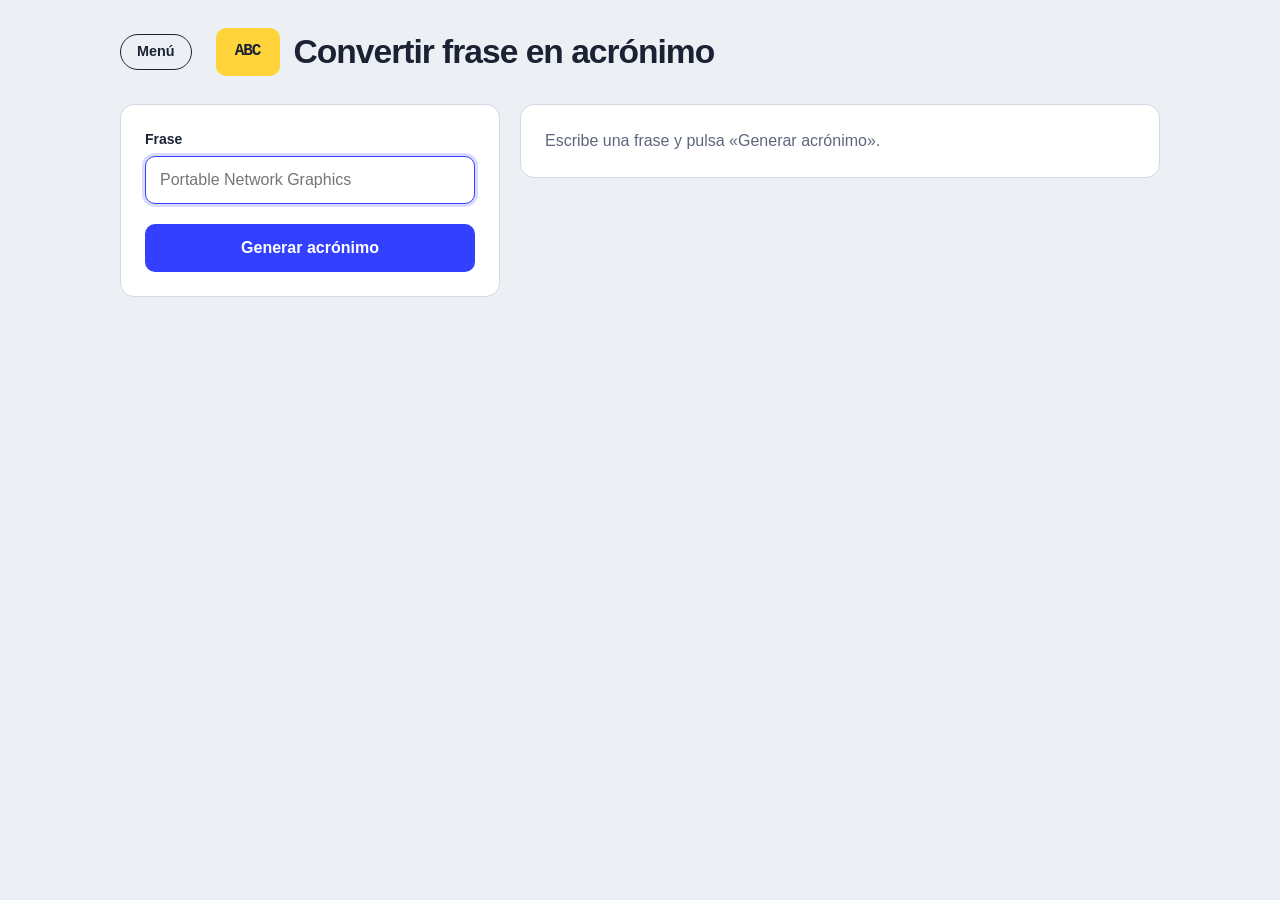
<file: menu/vistas/punto1.html>
<!DOCTYPE html>
<html lang="es">
<head>
    <meta charset="UTF-8">
    <meta name="viewport" content="width=device-width, initial-scale=1.0">
    <title>Convertir frase en acrónimo · Taller de PHP</title>
    <link rel="stylesheet" href="../estilos.css">
</head>
<body>
    <main class="pagina">
        <header class="cabecera">
            <a class="volver" href="../index.html">Menú</a>
            <h1><span class="glifo">ABC</span>Convertir frase en acrónimo</h1>
        </header>

        <div class="panel">
            <form class="tarjeta">
                <input type="hidden" name="punto" value="1">
                <div class="campo">
                    <label for="frase">Frase</label>
                    <input type="text" id="frase" name="frase" placeholder="Portable Network Graphics" required autofocus>
                </div>
                <button type="submit" class="boton">Generar acrónimo</button>
            </form>

            <section class="tarjeta resultado" aria-live="polite">
                <p class="vacio">Escribe una frase y pulsa «Generar acrónimo».</p>
            </section>
        </div>
    </main>

    <script src="../app.js"></script>
</body>
</html>
</file>
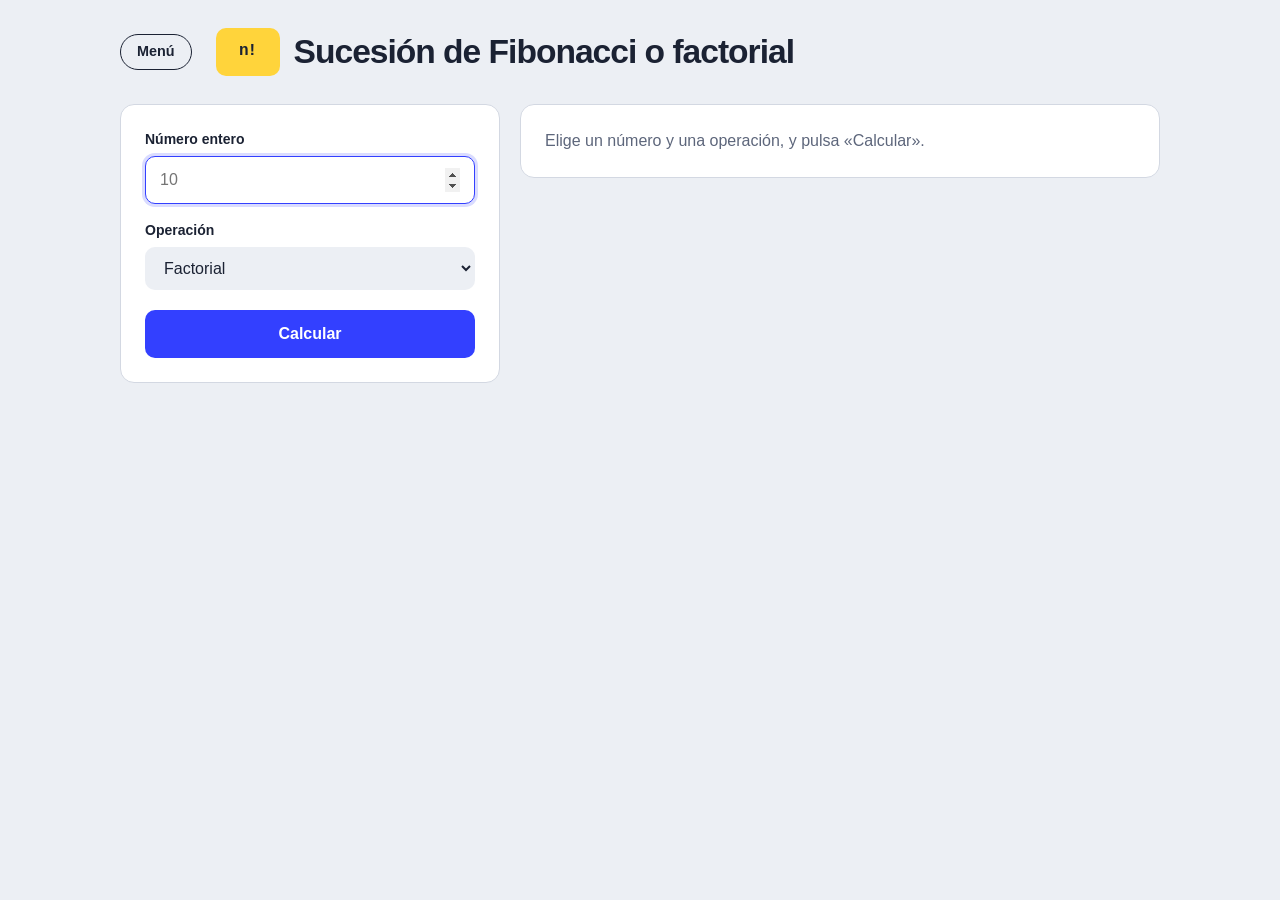
<file: menu/vistas/punto2.html>
<!DOCTYPE html>
<html lang="es">
<head>
    <meta charset="UTF-8">
    <meta name="viewport" content="width=device-width, initial-scale=1.0">
    <title>Sucesión de Fibonacci o factorial · Taller de PHP</title>
    <link rel="stylesheet" href="../estilos.css">
</head>
<body>
    <main class="pagina">
        <header class="cabecera">
            <a class="volver" href="../index.html">Menú</a>
            <h1><span class="glifo">n!</span>Sucesión de Fibonacci o factorial</h1>
        </header>

        <div class="panel">
            <form class="tarjeta">
                <input type="hidden" name="punto" value="2">
                <div class="campo">
                    <label for="numero">Número entero</label>
                    <input type="number" id="numero" name="numero" placeholder="10" min="0" required autofocus>
                </div>
                <div class="campo">
                    <label for="operacion">Operación</label>
                    <select id="operacion" name="operacion">
                        <option value="factorial">Factorial</option>
                        <option value="fibonacci">Sucesión de Fibonacci</option>
                    </select>
                </div>
                <button type="submit" class="boton">Calcular</button>
            </form>

            <section class="tarjeta resultado" aria-live="polite">
                <p class="vacio">Elige un número y una operación, y pulsa «Calcular».</p>
            </section>
        </div>
    </main>

    <script src="../app.js"></script>
</body>
</html>
</file>
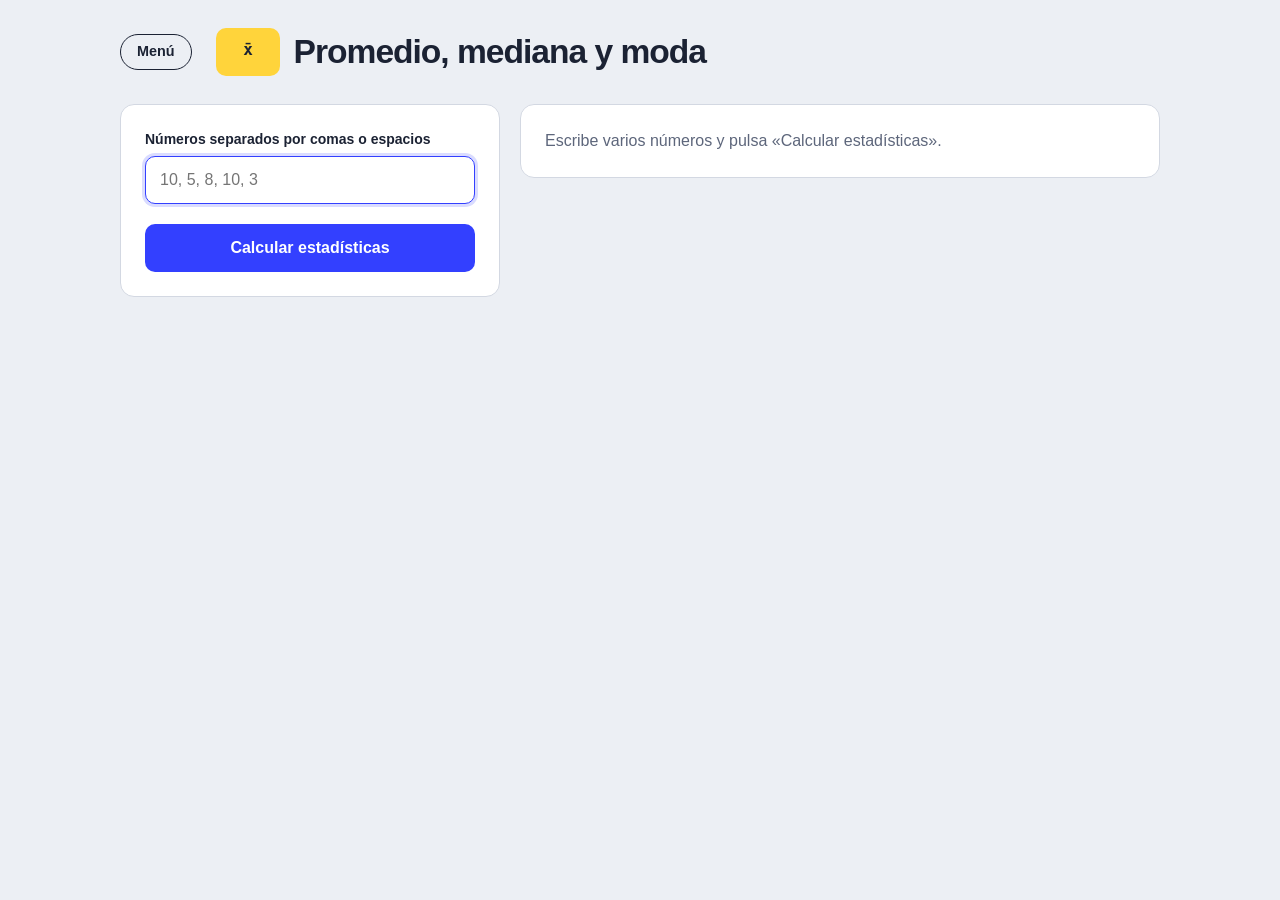
<file: menu/vistas/punto3.html>
<!DOCTYPE html>
<html lang="es">
<head>
    <meta charset="UTF-8">
    <meta name="viewport" content="width=device-width, initial-scale=1.0">
    <title>Promedio, mediana y moda · Taller de PHP</title>
    <link rel="stylesheet" href="../estilos.css">
</head>
<body>
    <main class="pagina">
        <header class="cabecera">
            <a class="volver" href="../index.html">Menú</a>
            <h1><span class="glifo">x̄</span>Promedio, mediana y moda</h1>
        </header>

        <div class="panel">
            <form class="tarjeta">
                <input type="hidden" name="punto" value="3">
                <div class="campo">
                    <label for="numeros">Números separados por comas o espacios</label>
                    <input type="text" id="numeros" name="numeros" placeholder="10, 5, 8, 10, 3" required autofocus>
                </div>
                <button type="submit" class="boton">Calcular estadísticas</button>
            </form>

            <section class="tarjeta resultado" aria-live="polite">
                <p class="vacio">Escribe varios números y pulsa «Calcular estadísticas».</p>
            </section>
        </div>
    </main>

    <script src="../app.js"></script>
</body>
</html>
</file>
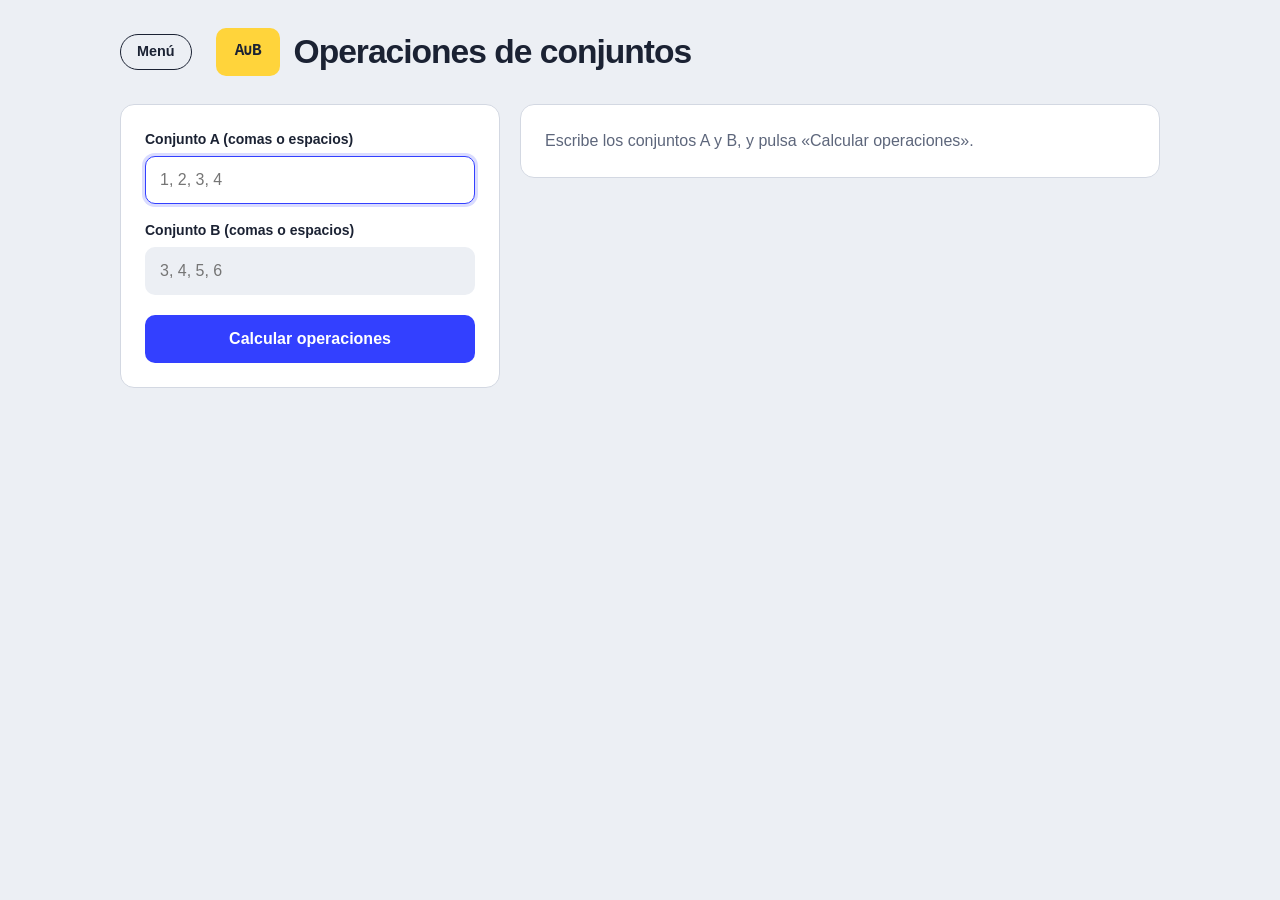
<file: menu/vistas/punto4.html>
<!DOCTYPE html>
<html lang="es">
<head>
    <meta charset="UTF-8">
    <meta name="viewport" content="width=device-width, initial-scale=1.0">
    <title>Operaciones de conjuntos · Taller de PHP</title>
    <link rel="stylesheet" href="../estilos.css">
</head>
<body>
    <main class="pagina">
        <header class="cabecera">
            <a class="volver" href="../index.html">Menú</a>
            <h1><span class="glifo">A∪B</span>Operaciones de conjuntos</h1>
        </header>

        <div class="panel">
            <form class="tarjeta">
                <input type="hidden" name="punto" value="4">
                <div class="campo">
                    <label for="conjuntoA">Conjunto A (comas o espacios)</label>
                    <input type="text" id="conjuntoA" name="conjuntoA" placeholder="1, 2, 3, 4" required autofocus>
                </div>
                <div class="campo">
                    <label for="conjuntoB">Conjunto B (comas o espacios)</label>
                    <input type="text" id="conjuntoB" name="conjuntoB" placeholder="3, 4, 5, 6" required>
                </div>
                <button type="submit" class="boton">Calcular operaciones</button>
            </form>

            <section class="tarjeta resultado" aria-live="polite">
                <p class="vacio">Escribe los conjuntos A y B, y pulsa «Calcular operaciones».</p>
            </section>
        </div>
    </main>

    <script src="../app.js"></script>
</body>
</html>
</file>
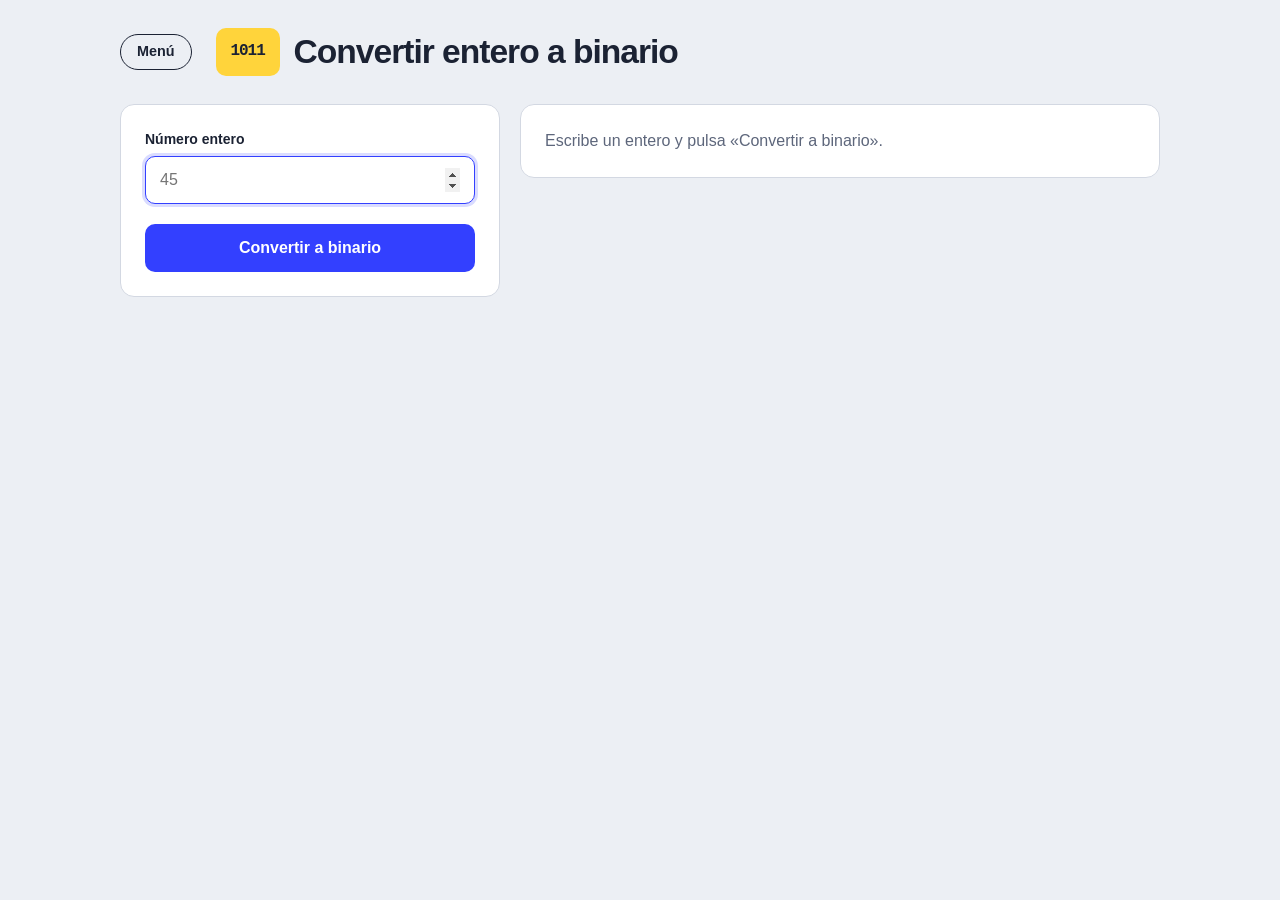
<file: menu/vistas/punto5.html>
<!DOCTYPE html>
<html lang="es">
<head>
    <meta charset="UTF-8">
    <meta name="viewport" content="width=device-width, initial-scale=1.0">
    <title>Convertir entero a binario · Taller de PHP</title>
    <link rel="stylesheet" href="../estilos.css">
</head>
<body>
    <main class="pagina">
        <header class="cabecera">
            <a class="volver" href="../index.html">Menú</a>
            <h1><span class="glifo">1011</span>Convertir entero a binario</h1>
        </header>

        <div class="panel">
            <form class="tarjeta">
                <input type="hidden" name="punto" value="5">
                <div class="campo">
                    <label for="numero">Número entero</label>
                    <input type="number" id="numero" name="numero" placeholder="45" required autofocus>
                </div>
                <button type="submit" class="boton">Convertir a binario</button>
            </form>

            <section class="tarjeta resultado" aria-live="polite">
                <p class="vacio">Escribe un entero y pulsa «Convertir a binario».</p>
            </section>
        </div>
    </main>

    <script src="../app.js"></script>
</body>
</html>
</file>
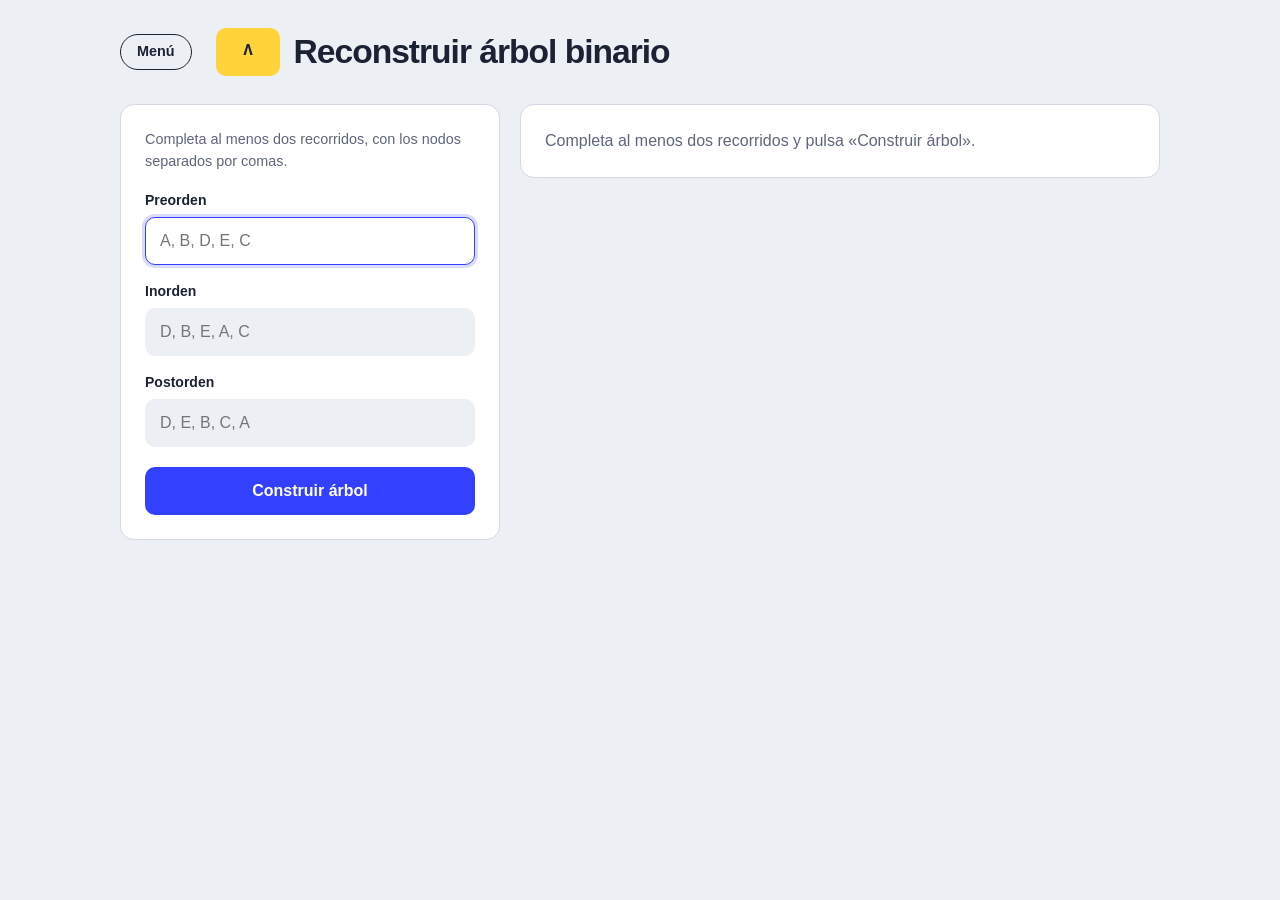
<file: menu/vistas/punto6.html>
<!DOCTYPE html>
<html lang="es">
<head>
    <meta charset="UTF-8">
    <meta name="viewport" content="width=device-width, initial-scale=1.0">
    <title>Reconstruir árbol binario · Taller de PHP</title>
    <link rel="stylesheet" href="../estilos.css">
</head>
<body>
    <main class="pagina">
        <header class="cabecera">
            <a class="volver" href="../index.html">Menú</a>
            <h1><span class="glifo">Λ</span>Reconstruir árbol binario</h1>
        </header>

        <div class="panel">
            <form class="tarjeta">
                <input type="hidden" name="punto" value="6">
                <p class="ayuda">Completa al menos dos recorridos, con los nodos separados por comas.</p>
                <div class="campo">
                    <label for="preorden">Preorden</label>
                    <input type="text" id="preorden" name="preorden" placeholder="A, B, D, E, C" autofocus>
                </div>
                <div class="campo">
                    <label for="inorden">Inorden</label>
                    <input type="text" id="inorden" name="inorden" placeholder="D, B, E, A, C">
                </div>
                <div class="campo">
                    <label for="postorden">Postorden</label>
                    <input type="text" id="postorden" name="postorden" placeholder="D, E, B, C, A">
                </div>
                <button type="submit" class="boton">Construir árbol</button>
            </form>

            <section class="tarjeta resultado" aria-live="polite">
                <p class="vacio">Completa al menos dos recorridos y pulsa «Construir árbol».</p>
            </section>
        </div>
    </main>

    <script src="../app.js"></script>
</body>
</html>
</file>
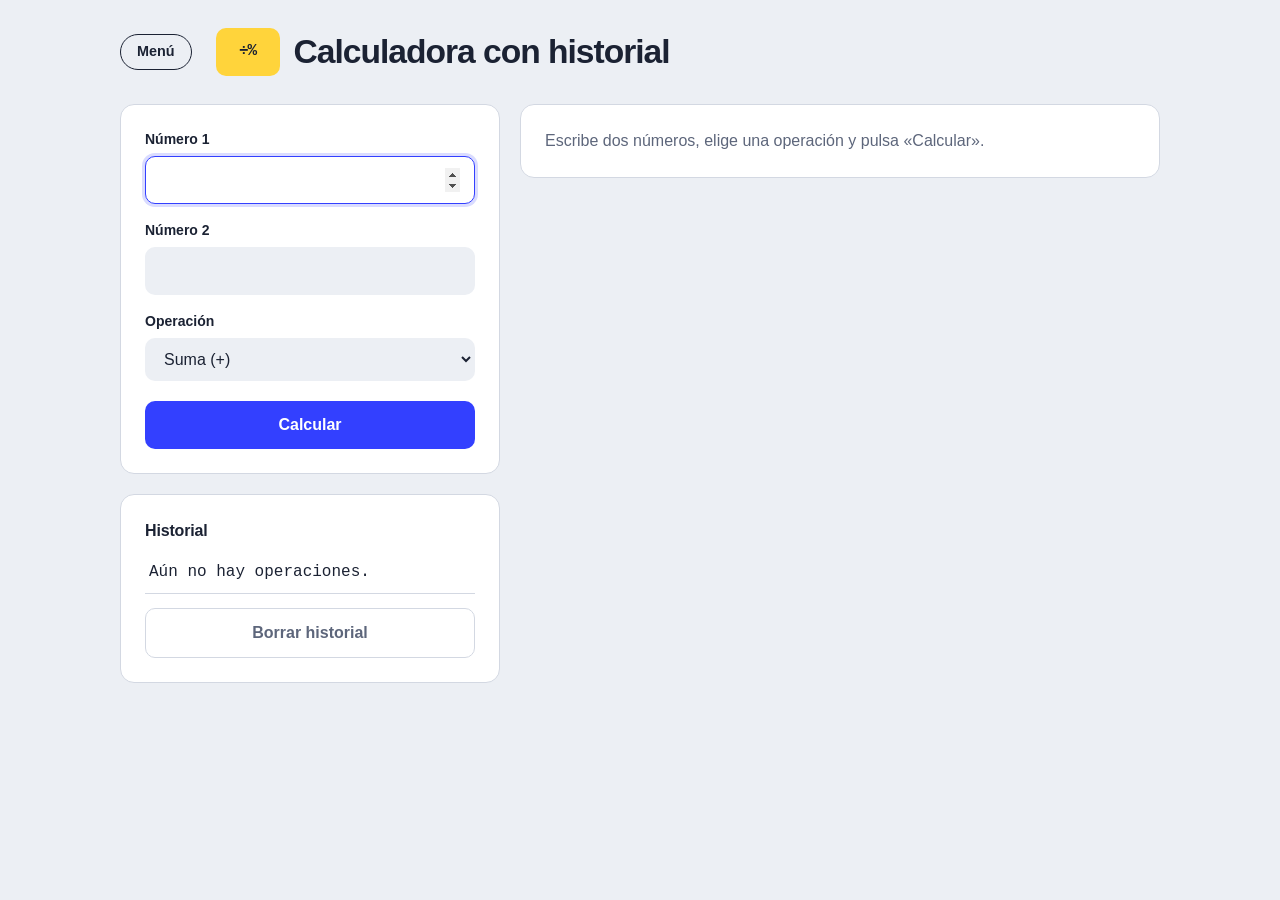
<file: menu/vistas/punto7.html>
<!DOCTYPE html>
<html lang="es">
<head>
    <meta charset="UTF-8">
    <meta name="viewport" content="width=device-width, initial-scale=1.0">
    <title>Calculadora con historial · Taller de PHP</title>
    <link rel="stylesheet" href="../estilos.css">
</head>
<body>
    <main class="pagina">
        <header class="cabecera">
            <a class="volver" href="../index.html">Menú</a>
            <h1><span class="glifo">÷%</span>Calculadora con historial</h1>
        </header>

        <div class="panel">
            <div>
                <form class="tarjeta">
                    <input type="hidden" name="punto" value="7">
                    <div class="campo">
                        <label for="num1">Número 1</label>
                        <input type="number" id="num1" name="num1" step="any" required autofocus>
                    </div>
                    <div class="campo">
                        <label for="num2">Número 2</label>
                        <input type="number" id="num2" name="num2" step="any" required>
                    </div>
                    <div class="campo">
                        <label for="operacion">Operación</label>
                        <select id="operacion" name="operacion">
                            <option value="suma">Suma (+)</option>
                            <option value="resta">Resta (−)</option>
                            <option value="multiplicacion">Multiplicación (×)</option>
                            <option value="division">División (÷)</option>
                            <option value="porcentaje">Porcentaje (%)</option>
                        </select>
                    </div>
                    <button type="submit" class="boton">Calcular</button>
                </form>

                <section class="tarjeta historial">
                    <h2>Historial</h2>
                    <ul id="historial"></ul>
                    <button type="button" class="boton suave" id="borrar-historial">Borrar historial</button>
                </section>
            </div>

            <section class="tarjeta resultado" aria-live="polite">
                <p class="vacio">Escribe dos números, elige una operación y pulsa «Calcular».</p>
            </section>
        </div>
    </main>

    <script src="../app.js"></script>
</body>
</html>
</file>
<file: menu/estilos.css>
:root {
    --niebla: #eceff4;
    --papel: #ffffff;
    --pizarra: #1b2233;
    --acero: #5d667b;
    --linea: #d3d8e2;
    --cobalto: #3340ff;
    --cobalto-oscuro: #2430d4;
    --senal: #ffd43b;
    --error: #d92d20;
    --radio: 14px;
    --fuente: "Segoe UI Variable Text", "Segoe UI", "Helvetica Neue", Arial, system-ui, sans-serif;
    --mono: ui-monospace, "Cascadia Code", "SF Mono", Consolas, "Liberation Mono", monospace;
}

*,
*::before,
*::after {
    box-sizing: border-box;
    margin: 0;
    padding: 0;
}

body {
    background: var(--niebla);
    color: var(--pizarra);
    font-family: var(--fuente);
    line-height: 1.5;
}

:focus-visible {
    outline: 3px solid var(--cobalto);
    outline-offset: 2px;
}

.inicio {
    display: grid;
    grid-template-columns: minmax(320px, 5fr) 7fr;
    min-height: 100vh;
}

.portada {
    background: var(--cobalto);
    color: #fff;
    padding: clamp(28px, 5vw, 64px);
    display: flex;
    flex-direction: column;
    justify-content: space-between;
    gap: 48px;
    position: sticky;
    top: 0;
    height: 100vh;
}

.portada h1 {
    font-size: clamp(2.6rem, 5.5vw, 4.8rem);
    font-weight: 800;
    letter-spacing: -0.04em;
    line-height: 0.98;
}

.portada p {
    margin-top: 20px;
    max-width: 30ch;
    font-size: 1.1rem;
    color: #dfe2ff;
}

.formulas {
    font-family: var(--mono);
    font-weight: 700;
    font-size: clamp(1.4rem, 2.6vw, 2.2rem);
    color: var(--senal);
    display: flex;
    flex-wrap: wrap;
    gap: 8px 28px;
}

.indice {
    padding: clamp(24px, 5vw, 64px);
    display: flex;
    flex-direction: column;
    gap: 12px;
    justify-content: center;
}

.entrada {
    display: grid;
    grid-template-columns: 88px 1fr;
    align-items: center;
    gap: 20px;
    background: var(--papel);
    border: 1.5px solid var(--linea);
    border-radius: var(--radio);
    padding: 12px 20px 12px 12px;
    color: inherit;
    text-decoration: none;
    transition: border-color 0.15s, transform 0.15s;
}

.entrada:hover {
    border-color: var(--cobalto);
    transform: translateX(6px);
}

.glifo {
    display: grid;
    place-items: center;
    height: 64px;
    border-radius: 10px;
    background: var(--niebla);
    font-family: var(--mono);
    font-weight: 800;
    font-size: 1.2rem;
    transition: background 0.15s, color 0.15s;
}

.entrada:hover .glifo {
    background: var(--cobalto);
    color: #fff;
}

.entrada strong {
    display: block;
    font-size: 1.1rem;
    letter-spacing: -0.01em;
}

.entrada small {
    color: var(--acero);
    font-size: 0.9rem;
}

@media (max-width: 800px) {
    .inicio {
        grid-template-columns: 1fr;
    }

    .portada {
        position: static;
        height: auto;
    }
}

.pagina {
    max-width: 1080px;
    margin: 0 auto;
    padding: 28px 20px 64px;
}

.cabecera {
    display: flex;
    flex-wrap: wrap;
    align-items: center;
    gap: 16px 24px;
    margin-bottom: 28px;
}

.volver {
    border: 1.5px solid var(--pizarra);
    border-radius: 999px;
    padding: 6px 16px;
    color: var(--pizarra);
    font-weight: 600;
    font-size: 0.9rem;
    text-decoration: none;
    transition: background 0.15s, color 0.15s;
}

.volver:hover {
    background: var(--pizarra);
    color: #fff;
}

.cabecera h1 {
    display: flex;
    align-items: center;
    gap: 14px;
    font-size: clamp(1.4rem, 3vw, 2.1rem);
    font-weight: 800;
    letter-spacing: -0.03em;
    line-height: 1.1;
}

.cabecera .glifo {
    background: var(--senal);
    height: 48px;
    min-width: 64px;
    padding: 0 10px;
    font-size: 1rem;
    flex-shrink: 0;
}

.panel {
    display: grid;
    grid-template-columns: minmax(280px, 380px) minmax(0, 1fr);
    gap: 20px;
    align-items: start;
}

@media (max-width: 820px) {
    .panel {
        grid-template-columns: 1fr;
    }
}

.tarjeta {
    background: var(--papel);
    border: 1.5px solid var(--linea);
    border-radius: var(--radio);
    padding: 24px;
}

.ayuda {
    color: var(--acero);
    font-size: 0.9rem;
    margin-bottom: 18px;
}

.campo {
    margin-bottom: 16px;
}

label {
    display: block;
    font-size: 0.875rem;
    font-weight: 600;
    margin-bottom: 6px;
}

input,
select {
    width: 100%;
    background: var(--niebla);
    border: 1.5px solid transparent;
    border-radius: 10px;
    padding: 11px 14px;
    font: inherit;
    color: inherit;
}

input:focus,
select:focus {
    outline: none;
    border-color: var(--cobalto);
    background: var(--papel);
    box-shadow: 0 0 0 3px rgba(51, 64, 255, 0.18);
}

.boton {
    width: 100%;
    margin-top: 4px;
    padding: 12px 16px;
    border: 0;
    border-radius: 10px;
    background: var(--cobalto);
    color: #fff;
    font: inherit;
    font-weight: 700;
    cursor: pointer;
    transition: background 0.15s;
}

.boton:hover {
    background: var(--cobalto-oscuro);
}

.boton.suave {
    background: transparent;
    color: var(--acero);
    border: 1.5px solid var(--linea);
    font-weight: 600;
    margin-top: 14px;
}

.boton.suave:hover {
    color: var(--pizarra);
    border-color: var(--pizarra);
    background: transparent;
}

.vacio {
    color: var(--acero);
}

.error {
    color: var(--error);
    font-weight: 600;
}

.nota {
    margin-top: 14px;
    color: var(--acero);
    font-size: 0.875rem;
}

.lineas {
    display: flex;
    flex-direction: column;
}

.linea {
    display: flex;
    flex-direction: column;
    gap: 2px;
    width: 100%;
    padding: 12px 10px;
    border: 0;
    border-bottom: 1px solid var(--linea);
    border-radius: 0;
    background: none;
    font: inherit;
    color: inherit;
    text-align: left;
}

.linea:last-child {
    border-bottom: 0;
}

.etiqueta {
    color: var(--acero);
    font-size: 0.8rem;
    font-weight: 600;
}

.valor {
    font-family: var(--mono);
    font-size: 1.1rem;
    font-weight: 600;
    overflow-wrap: anywhere;
}

button.linea {
    cursor: pointer;
    transition: background 0.15s;
}

button.linea:hover {
    background: var(--niebla);
}

button.linea.activa {
    background: var(--senal);
}

button.linea.activa .etiqueta {
    color: var(--pizarra);
}

.grafico {
    margin-top: 20px;
    padding-top: 20px;
    border-top: 1.5px solid var(--linea);
    overflow-x: auto;
}

.grafico svg {
    display: block;
    margin: 0 auto;
    max-width: none;
}

.grafico svg:not([width]) {
    width: 100%;
    height: auto;
}

.grafico text {
    font-family: var(--mono);
    fill: var(--pizarra);
}

.arista {
    stroke: var(--pizarra);
    stroke-width: 2;
}

.nodo circle {
    fill: var(--papel);
    stroke: var(--pizarra);
    stroke-width: 2.5;
}

.nodo.hoja circle {
    fill: var(--senal);
}

.nodo.raiz circle {
    fill: var(--cobalto);
    stroke: var(--cobalto);
}

.nodo.raiz text {
    fill: #fff;
}

.nodo text {
    font-weight: 700;
    text-anchor: middle;
    dominant-baseline: central;
}

.leyenda {
    display: flex;
    justify-content: center;
    gap: 20px;
    margin-top: 12px;
    font-size: 0.8rem;
    color: var(--acero);
}

.leyenda span::before {
    content: "";
    display: inline-block;
    width: 11px;
    height: 11px;
    border-radius: 50%;
    border: 2px solid var(--pizarra);
    margin-right: 6px;
    vertical-align: -1px;
}

.leyenda .l-raiz::before {
    background: var(--cobalto);
    border-color: var(--cobalto);
}

.leyenda .l-hoja::before {
    background: var(--senal);
}

.venn-circulo {
    fill: none;
    stroke: var(--pizarra);
    stroke-width: 2.5;
}

.venn-resalte {
    fill: var(--senal);
}

.venn-nombre {
    font-size: 22px;
    font-weight: 800;
}

.venn-item {
    font-size: 15px;
    font-weight: 600;
    text-anchor: middle;
    dominant-baseline: central;
}

.historial {
    margin-top: 20px;
}

.historial h2 {
    font-size: 1rem;
    letter-spacing: -0.01em;
    margin-bottom: 8px;
}

.historial ul {
    list-style: none;
    max-height: 280px;
    overflow-y: auto;
}

.historial li {
    font-family: var(--mono);
    padding: 9px 4px;
    border-bottom: 1px solid var(--linea);
    overflow-wrap: anywhere;
}

@media (prefers-reduced-motion: reduce) {
    * {
        transition: none !important;
    }
}
</file>
